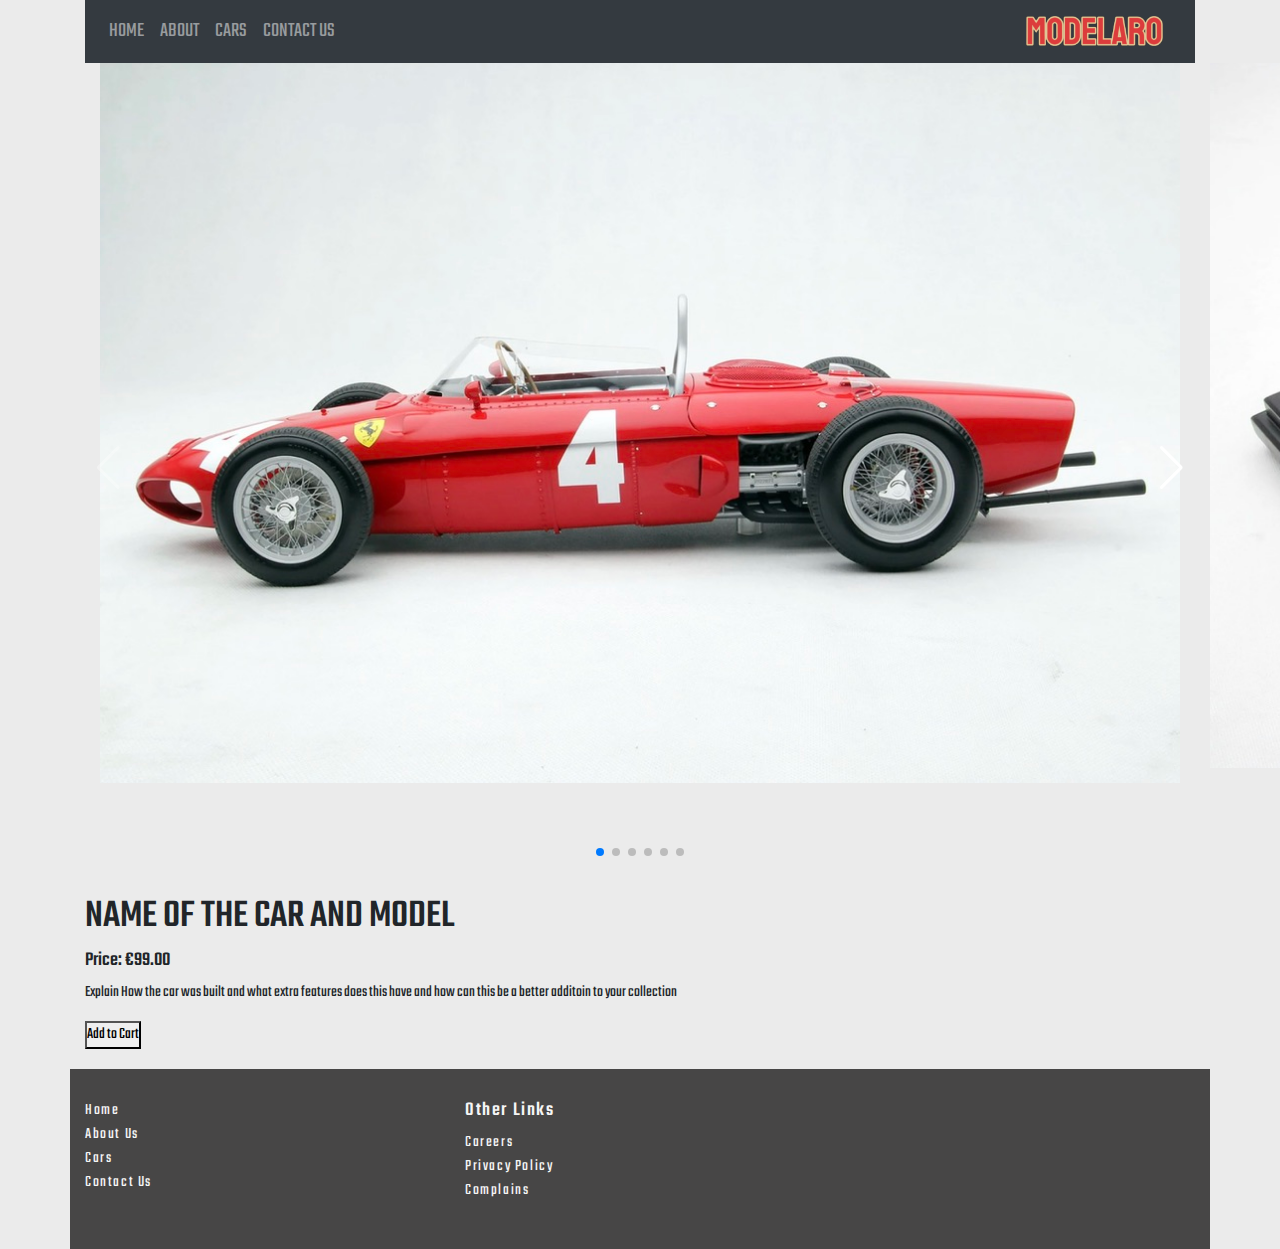
<file: items.html>
<!DOCTYPE html>
<html>

<head>
    <title>Modelardo</title>
    <link rel="stylesheet" href="https://stackpath.bootstrapcdn.com/bootstrap/4.3.1/css/bootstrap.min.css" integrity="sha384-ggOyR0iXCbMQv3Xipma34MD+dH/1fQ784/j6cY/iJTQUOhcWr7x9JvoRxT2MZw1T" crossorigin="anonymous">
    <link rel="stylesheet" href="items.css" type=text/css>

    <!--font family-->
    <link rel="preconnect" href="https://fonts.gstatic.com">
    <link href="https://fonts.googleapis.com/css2?family=Teko:wght@300;400&display=swap" rel="stylesheet">
    <!-- swiper Connection -->

    <link rel="stylesheet" href="https://unpkg.com/swiper/swiper-bundle.min.css">
    <!-- animation Connection -->

    <link rel="stylesheet" href="https://cdnjs.cloudflare.com/ajax/libs/animate.css/4.1.1/animate.min.css" />

</head>

<body>
    <div class="container">

        <nav class="navbar navbar-expand-lg navbar-dark bg-dark col-md-12">
            <div class="order-1">
                <a class="navbar-brand" href="./index.html"> <img src="./assets/images/logo/3nametransparent.png" height="30vh" alt="logo">
                </a>
                <button class="navbar-toggler" type="button" data-toggle="collapse" data-target="#navbarNav" aria-controls="navbarNav" aria-expanded="false" aria-label="Toggle navigation">
              <span class="navbar-toggler-icon"></span>
            </button>
            </div>
            <div class="collapse navbar-collapse" id="navbarNav">
                <ul class="navbar-nav order-0">
                    <li class="nav-item ">
                        <a class="nav-link" href="./index.html">HOME </a>
                    </li>
                    <li class="nav-item">
                        <a class="nav-link" href="#">ABOUT</a>
                    </li>
                    <li class="nav-item">
                        <a class="nav-link" href="#gallery">CARS</a>
                    </li>
                    <li class="nav-item">
                        <a class="nav-link" href="#">CONTACT US</a>
                    </li>
                    <!-- <li class="nav-item">
                    <a class="nav-link disabled" href="#" tabindex="-1" aria-disabled="true">Disabled</a>
                </li> -->
                </ul>
            </div>
        </nav>
    </div>
    <section class="container">
        <!-- <div class="banner"> -->
        <div class="swiper-container col-md-12">
            <div class="swiper-wrapper">
                <div class="swiper-slide">
                    <img src="./assets/images/Individual pictures/1.jpeg" alt="first picture of the car" width="100%">

                </div>
                <div class="swiper-slide">

                    <img src="./assets/images/Individual pictures/2.jpeg" alt="first picture of the car" width="100%">

                </div>
                <div class="swiper-slide">

                    <img src="./assets/images/Individual pictures/3.jpeg" alt="first picture of the car" width="100%">

                </div>
                <div class="swiper-slide">
                    <img src="./assets/images/Individual pictures/4.jpeg" alt="first picture of the car" width="100%">
                </div>

                <div class="swiper-slide">

                    <img src="./assets/images/Individual pictures/1.jpeg" alt="first picture of the car" width="100%">

                </div>
                <div class="swiper-slide">

                    <img src="./assets/images/Individual pictures/1.jpeg" alt="first picture of the car" width="100%">

                </div>


            </div>
            <!-- Add Pagination -->
            <div class="swiper-pagination"></div>
            <!-- Add Arrows -->
            <div class="swiper-button-next" id="swiper-button"></div>
            <div class="swiper-button-prev" id="swiper-button"></div>

        </div>
        </div>
    </section>

    <section class="container">
        <div class="car-specs">
            <h1>NAME OF THE CAR AND MODEL</h1>
            <h5>Price: €99.00</h5>
            <P>Explain How the car was built and what extra features does this have and how can this be a better additoin to your collection</P>
            <button class="submitt">Add to Cart</button>
        </div>
    </section>




    <footer>
        <section class="container footer">
            <div class="row">
                <div class="footer-item col-md-4">
                    <ul class="footer-list">
                        <li>Home</li>
                        <li>About Us</li>
                        <li>Cars</li>
                        <li>Contact Us</li>

                    </ul>
                </div>
                <div class="footer-item col-md-4">
                    <h5 style="letter-spacing: .1rem;"> Other Links</h5>

                    <ul class="footer-list">
                        <li>Careers</li>
                        <li>Privacy Policy</li>
                        <li>Complains</li>

                    </ul>
                </div>
                <div class="footer-item col-md-4">
                    <p><i class="fab fa-facebook-square"></i></p>
                    <p><i class="fab fa-facebook-square"></i></p>
                    <p><i class="fab fa-facebook-square"></i></p>
                </div>
            </div>
        </section>
        <script src="https://code.jquery.com/jquery-3.3.1.slim.min.js" integrity="sha384-q8i/X+965DzO0rT7abK41JStQIAqVgRVzpbzo5smXKp4YfRvH+8abtTE1Pi6jizo" crossorigin="anonymous"></script>
        <script src="https://cdnjs.cloudflare.com/ajax/libs/popper.js/1.14.7/umd/popper.min.js" integrity="sha384-UO2eT0CpHqdSJQ6hJty5KVphtPhzWj9WO1clHTMGa3JDZwrnQq4sF86dIHNDz0W1" crossorigin="anonymous"></script>
        <script src="https://stackpath.bootstrapcdn.com/bootstrap/4.3.1/js/bootstrap.min.js" integrity="sha384-JjSmVgyd0p3pXB1rRibZUAYoIIy6OrQ6VrjIEaFf/nJGzIxFDsf4x0xIM+B07jRM" crossorigin="anonymous"></script>
        <!-- Swiper Connection -->

        <script src="https://unpkg.com/swiper/swiper-bundle.min.js"></script>

        <script src="./script.js"></script>
</body>

</html>
</file>
<file: items.css>
* {
    margin: 0;
    padding: 0;
}

body {
    background-color: rgb(235, 235, 235);
    font-family: 'Teko', sans-serif;
    margin-left: 10px;
    margin-right: 10px;
}

.navbar {
    font-size: 1.3rem;
    color: white;
}


/**************Swiper**************/

.swiper-container {
    width: 100%;
    height: 90vh;
}

.banner-image {
    margin-top: 10vh;
    letter-spacing: 0.3rem;
}

.swiper-slide {
    text-align: center;
    font-size: 18px;
    color: whitesmoke;
    /* background: #fff; */
    /* Center slide text vertically */
    /* display: -webkit-box;
    display: -ms-flexbox;
    display: -webkit-flex;
    display: flex; */
    -webkit-box-pack: center;
    -ms-flex-pack: center;
    -webkit-justify-content: center;
    justify-content: center;
    -webkit-box-align: center;
    -ms-flex-align: center;
    -webkit-align-items: center;
    align-items: center;
}

#swiper-button {
    color: white;
}


/****************Gallary Grid*********************/

.gallery-image {
    grid-area: photo;
}

.gallery-image-disp {
    object-fit: cover;
    width: 100%;
    border-radius: 10px;
}

.gallery {
    margin-top: 15px;
}

.car-specs {
    margin-top: 20px;
    margin-bottom: 20px;
}


/* div {
    margin-top: 5px;
} */

.footer {
    height: 20vh;
    color: whitesmoke;
    background-color: rgb(71, 70, 70);
    align-items: baseline;
}

.footer-item {
    margin-top: 30px;
}

.footer-list {
    list-style: none;
    letter-spacing: .1rem;
}

.facebook-square {
    color: blue;
}
</file>
